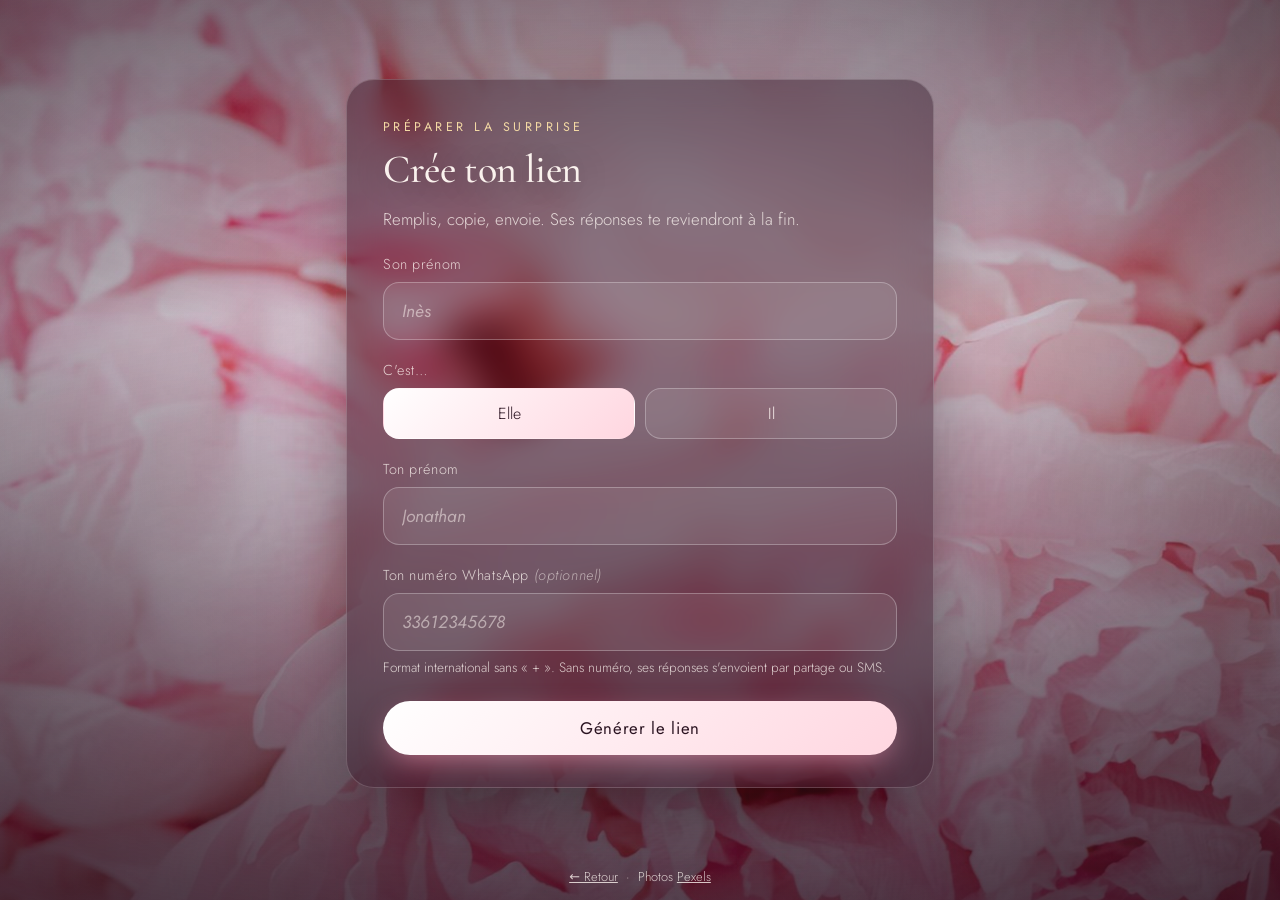
<file: creer.html>
<!doctype html>
<html lang="fr">
<head>
  <meta charset="utf-8">
  <meta name="viewport" content="width=device-width, initial-scale=1, viewport-fit=cover">
  <meta name="theme-color" content="#2a1220">
  <title>Créer ton lien 🌹</title>
  <link rel="preconnect" href="https://fonts.googleapis.com">
  <link rel="preconnect" href="https://fonts.gstatic.com" crossorigin>
  <link href="https://fonts.googleapis.com/css2?family=Cormorant+Garamond:ital,wght@0,500;0,600;1,400;1,500;1,600&family=Jost:wght@300;400;500&display=swap" rel="stylesheet">
  <link rel="stylesheet" href="css/style.css">
</head>
<body>
  <div class="backdrop" aria-hidden="true">
    <div class="bg-layer show" style="background-image:url('img/bg-peonies.jpg')"></div>
    <div class="veil"></div>
  </div>
  <div class="petals" aria-hidden="true"></div>

  <main class="stage">
    <section class="screen active">
      <div class="card">
        <p class="eyebrow">Préparer la surprise</p>
        <h1 class="display small">Crée ton lien</h1>
        <p class="soft" style="margin-left:0">Remplis, copie, envoie. Ses réponses te reviendront à la fin.</p>

        <form id="create-form" autocomplete="off">
          <label class="label" for="pour">Son prénom</label>
          <input class="field" id="pour" type="text" maxlength="30" placeholder="Inès" required>

          <span class="label">C'est…</span>
          <div class="seg" role="radiogroup" aria-label="Accords">
            <label><input type="radio" name="g" value="f" checked><span>Elle</span></label>
            <label><input type="radio" name="g" value="m"><span>Il</span></label>
          </div>

          <label class="label" for="de">Ton prénom</label>
          <input class="field" id="de" type="text" maxlength="30" placeholder="Jonathan" required>

          <label class="label" for="tel">Ton numéro WhatsApp <span>(optionnel)</span></label>
          <input class="field" id="tel" type="tel" maxlength="20" placeholder="33612345678">
          <p class="note-small">Format international sans « + ». Sans numéro, ses réponses s'envoient par partage ou SMS.</p>

          <button class="btn primary full" type="submit" style="margin-top:24px">Générer le lien</button>
        </form>

        <div class="result-link" id="result" hidden>
          <input class="field" id="link" type="text" readonly aria-label="Lien généré" style="font-size:0.9rem">
          <div class="row">
            <button class="btn primary" id="copy" type="button">Copier</button>
            <a class="btn glass" id="preview" target="_blank" rel="noopener">Tester</a>
          </div>
          <p class="feedback" id="copy-feedback" aria-live="polite"></p>
        </div>
      </div>
    </section>
  </main>

  <footer class="footer"><a href="index.html">← Retour</a><span>·</span><span>Photos <a href="https://www.pexels.com" target="_blank" rel="noopener">Pexels</a></span></footer>
  <script src="js/creer.js"></script>
</body>
</html>
</file>
<file: css/style.css>
/* =========================================================
   Une parenthèse romantique — photos plein écran, verre dépoli,
   typographie élégante, animations lentes.
   ========================================================= */
:root {
  --cream: #fff8f3;
  --blush: #ffd6e0;
  --rose: #e0527f;
  --rose-deep: #b8325f;
  --gold: #f3d9a4;
  --ink: #2a1220;
  --text: rgba(255, 248, 243, 0.96);
  --text-soft: rgba(255, 248, 243, 0.78);
  --glass: rgba(255, 255, 255, 0.12);
  --glass-strong: rgba(42, 18, 32, 0.42);
  --line: rgba(255, 255, 255, 0.28);
  --serif: "Cormorant Garamond", Georgia, serif;
  --sans: "Jost", system-ui, sans-serif;
  --safe-b: env(safe-area-inset-bottom, 0px);
}

* { box-sizing: border-box; }
html, body { margin: 0; min-height: 100%; }

body {
  font-family: var(--sans);
  font-weight: 300;
  color: var(--text);
  background: var(--ink);
  min-height: 100vh;
  min-height: 100dvh;
  display: flex;
  flex-direction: column;
  overflow-x: hidden;
  -webkit-font-smoothing: antialiased;
}

/* ---------- Photo de fond ---------- */
.backdrop { position: fixed; inset: 0; z-index: 0; overflow: hidden; background: var(--ink); }
.bg-layer {
  position: absolute; inset: -4%;
  background-size: cover; background-position: center;
  opacity: 0;
  transition: opacity 1.6s ease;
  will-change: opacity, transform;
}
.bg-layer.show { opacity: 1; animation: drift 24s ease-in-out infinite alternate; }
@keyframes drift {
  from { transform: scale(1) translate(0, 0); }
  to   { transform: scale(1.08) translate(-1.5%, -1%); }
}
.veil {
  position: absolute; inset: 0;
  background:
    linear-gradient(180deg, rgba(42, 18, 32, 0.35) 0%, rgba(42, 18, 32, 0.15) 35%, rgba(42, 18, 32, 0.7) 100%),
    radial-gradient(ellipse at center, transparent 40%, rgba(20, 6, 14, 0.45) 100%);
}

/* ---------- Pétales ---------- */
.petals { position: fixed; inset: 0; z-index: 1; pointer-events: none; overflow: hidden; }
.petals i {
  position: absolute; top: -30px;
  width: var(--s, 14px); height: calc(var(--s, 14px) * 0.8);
  background: radial-gradient(circle at 30% 30%, #ffe3ea, #f7a1b8 70%);
  border-radius: 80% 0 80% 0;
  opacity: 0.75;
  animation: fall var(--d, 14s) linear var(--delay, 0s) infinite;
  filter: drop-shadow(0 2px 3px rgba(0, 0, 0, 0.15));
}
@keyframes fall {
  0%   { transform: translate(0, -5vh) rotate(0deg); opacity: 0; }
  10%  { opacity: 0.8; }
  50%  { transform: translate(var(--x, 40px), 50vh) rotate(200deg); }
  100% { transform: translate(calc(var(--x, 40px) * -0.5), 108vh) rotate(420deg); opacity: 0; }
}

/* ---------- Fil du haut ---------- */
.top {
  position: relative; z-index: 3;
  width: 100%; max-width: 620px; margin: 0 auto;
  padding: 18px 20px 0;
  text-align: center;
}
.top[hidden] { display: none; }
.top-chapter { font-family: var(--serif); font-style: italic; font-size: 1.05rem; color: var(--text-soft); letter-spacing: 0.02em; }
.thread { position: relative; height: 2px; margin-top: 10px; background: rgba(255, 255, 255, 0.2); border-radius: 2px; }
.thread span {
  position: absolute; left: 0; top: 0; bottom: 0; width: 0;
  background: linear-gradient(90deg, var(--blush), var(--rose));
  border-radius: 2px;
  transition: width 0.9s ease;
}
.thread span::after {
  content: "♥"; position: absolute; right: -6px; top: 50%;
  transform: translateY(-52%); font-size: 12px; color: var(--blush);
  text-shadow: 0 0 8px rgba(255, 180, 200, 0.9);
}

/* ---------- Scène ---------- */
.stage {
  position: relative; z-index: 2;
  flex: 1;
  width: 100%; max-width: 620px;
  margin: 0 auto;
  padding: 20px 16px calc(20px + var(--safe-b));
  display: flex; flex-direction: column;
}
.screen { display: none; flex: 1; flex-direction: column; justify-content: center; }
.screen.active { display: flex; animation: rise 0.9s cubic-bezier(.2, .7, .2, 1); }
@keyframes rise { from { opacity: 0; transform: translateY(18px); filter: blur(4px); } to { opacity: 1; transform: none; filter: none; } }

/* ---------- Typographie ---------- */
.display {
  font-family: var(--serif);
  font-weight: 500;
  font-size: clamp(2.3rem, 9vw, 3.6rem);
  line-height: 1.05;
  margin: 0;
  letter-spacing: -0.01em;
  text-shadow: 0 2px 30px rgba(0, 0, 0, 0.35);
}
.display.small { font-size: clamp(1.9rem, 7vw, 2.5rem); }
.display.big { font-size: clamp(2.6rem, 11vw, 4.2rem); font-style: italic; }
.eyebrow {
  margin: 0 0 12px;
  font-size: 0.78rem; font-weight: 400;
  letter-spacing: 0.28em; text-transform: uppercase;
  color: var(--gold);
}
.soft { color: var(--text-soft); font-size: 1.05rem; line-height: 1.65; margin: 16px auto 0; max-width: 440px; }
.quote { font-family: var(--serif); font-style: italic; font-size: clamp(1.25rem, 5vw, 1.6rem); line-height: 1.4; color: var(--text-soft); margin: 18px auto 34px; max-width: 460px; }
.numeral { font-family: var(--serif); font-size: 1.3rem; letter-spacing: 0.3em; color: var(--gold); margin: 0 0 6px; }
.numeral::before, .numeral::after { content: ""; display: inline-block; width: 34px; height: 1px; background: var(--gold); opacity: 0.6; vertical-align: middle; margin: 0 14px; }
.tiny { font-size: 0.82rem; color: var(--text-soft); margin: 18px 0 0; letter-spacing: 0.02em; }
.feedback { min-height: 1.4em; margin: 12px 0; color: var(--blush); font-weight: 400; text-align: center; }

/* ---------- Héros (écrans centrés) ---------- */
.hero { text-align: center; display: flex; flex-direction: column; align-items: center; padding: 10px 4px; }
.hero .btn { margin-top: 26px; }
.avatar { width: 104px; height: 104px; border-radius: 50%; object-fit: cover; border: 2px solid rgba(255, 255, 255, 0.85); box-shadow: 0 10px 40px rgba(0, 0, 0, 0.35); margin-bottom: 20px; }
.name-form { width: 100%; max-width: 320px; margin-top: 22px; }
.name-form[hidden] { display: none; }

/* ---------- Carte en verre ---------- */
.card {
  position: relative;
  background: var(--glass-strong);
  backdrop-filter: blur(18px) saturate(1.2);
  -webkit-backdrop-filter: blur(18px) saturate(1.2);
  border: 1px solid rgba(255, 255, 255, 0.18);
  border-radius: 28px;
  padding: 28px 22px 24px;
  box-shadow: 0 30px 80px -30px rgba(0, 0, 0, 0.6);
  min-height: 340px;
}
.card.center { text-align: center; }
.q-title {
  font-family: var(--serif);
  font-weight: 500;
  font-size: clamp(1.65rem, 6.4vw, 2.2rem);
  line-height: 1.15;
  margin: 0;
}
.hint { margin: 10px 0 0; color: var(--text-soft); font-size: 0.92rem; min-height: 1.2em; }
.q-body { transition: opacity 0.4s ease, transform 0.4s ease; }
.q-body.away { opacity: 0; transform: translateY(-8px); pointer-events: none; }

/* ---------- Boutons ---------- */
.btn {
  display: inline-flex; align-items: center; justify-content: center; gap: 10px;
  font: inherit; font-weight: 400; font-size: 1.05rem; letter-spacing: 0.04em;
  border: 0; border-radius: 999px;
  padding: 15px 34px;
  cursor: pointer; text-decoration: none;
  transition: transform 0.25s ease, box-shadow 0.25s ease, background 0.3s ease, opacity 0.3s;
  -webkit-tap-highlight-color: transparent;
  touch-action: manipulation;
}
.btn:active { transform: scale(0.97); }
.btn.primary {
  color: var(--ink);
  background: linear-gradient(135deg, #fff, var(--blush));
  box-shadow: 0 10px 30px -8px rgba(255, 170, 195, 0.65);
}
.btn.primary:hover { box-shadow: 0 14px 38px -8px rgba(255, 170, 195, 0.9); transform: translateY(-1px); }
.btn.glass { color: var(--text); background: var(--glass); border: 1px solid var(--line); backdrop-filter: blur(10px); -webkit-backdrop-filter: blur(10px); }
.btn.full { width: 100%; }
.btn.link { background: none; color: var(--text-soft); padding: 12px; margin-top: 8px; text-decoration: underline; text-underline-offset: 4px; font-size: 0.95rem; }
.btn:disabled { opacity: 0.45; cursor: default; box-shadow: none; transform: none; }
.btn:focus-visible, .opt:focus-visible, .photo:focus-visible, .field:focus-visible { outline: 2px solid var(--gold); outline-offset: 3px; }

/* ---------- Réponses : cartes photo ---------- */
.answers { margin-top: 22px; }
.answers.photos { display: grid; grid-template-columns: 1fr 1fr; gap: 12px; }
.photo {
  position: relative;
  aspect-ratio: 4 / 5;
  border: 0; padding: 0;
  border-radius: 20px; overflow: hidden;
  cursor: pointer;
  background: #3a1a2a center / cover no-repeat;
  box-shadow: 0 12px 30px -14px rgba(0, 0, 0, 0.7);
  transition: transform 0.4s cubic-bezier(.2, .8, .2, 1), box-shadow 0.4s, opacity 0.5s, filter 0.5s;
  -webkit-tap-highlight-color: transparent;
}
.photo::after {
  content: ""; position: absolute; inset: 0;
  background: linear-gradient(180deg, transparent 45%, rgba(30, 10, 22, 0.85));
}
.photo span {
  position: absolute; left: 12px; right: 12px; bottom: 12px; z-index: 1;
  font-family: var(--serif); font-size: clamp(1.1rem, 4.4vw, 1.35rem); font-weight: 600;
  color: #fff; text-align: left; line-height: 1.1;
  text-shadow: 0 2px 10px rgba(0, 0, 0, 0.5);
}
.photo:hover { transform: translateY(-3px) scale(1.01); }
.photo.chosen { transform: scale(1.03); box-shadow: 0 0 0 3px var(--blush), 0 20px 40px -12px rgba(255, 150, 180, 0.6); }
.photo.chosen::before {
  content: "♥"; position: absolute; top: 10px; right: 10px; z-index: 2;
  width: 32px; height: 32px; border-radius: 50%;
  display: grid; place-items: center;
  background: var(--cream); color: var(--rose); font-size: 16px;
  animation: pop 0.5s cubic-bezier(.2, 1.6, .4, 1);
}
.photo.faded { opacity: 0.35; filter: grayscale(0.5) blur(1px); }
@keyframes pop { from { transform: scale(0); } to { transform: scale(1); } }

/* ---------- Réponses : bulles ---------- */
.answers.pills { display: flex; flex-direction: column; gap: 10px; }
.answers.pills.wrap { flex-direction: row; flex-wrap: wrap; }
.opt {
  display: flex; align-items: center; gap: 12px;
  width: 100%;
  font: inherit; font-size: 1.05rem; font-weight: 400; text-align: left;
  color: var(--text);
  background: rgba(255, 255, 255, 0.1);
  border: 1px solid var(--line);
  border-radius: 18px;
  padding: 14px 18px;
  cursor: pointer;
  transition: background 0.3s, border-color 0.3s, transform 0.25s, opacity 0.4s;
  -webkit-tap-highlight-color: transparent;
}
.answers.pills.wrap .opt { width: auto; border-radius: 999px; padding: 11px 18px; }
.opt .e { font-size: 1.25rem; line-height: 1; }
.opt:hover { background: rgba(255, 255, 255, 0.18); }
.opt.chosen, .opt[aria-pressed="true"] {
  background: linear-gradient(135deg, rgba(255, 255, 255, 0.95), var(--blush));
  color: var(--ink); border-color: transparent;
}
.opt.faded { opacity: 0.35; }

/* ---------- Champs ---------- */
.extra { margin-top: 18px; display: flex; flex-direction: column; gap: 12px; }
.field {
  width: 100%;
  font: inherit; font-size: 1.1rem; font-weight: 400;
  color: var(--text);
  background: rgba(255, 255, 255, 0.08);
  border: 1px solid var(--line);
  border-radius: 16px;
  padding: 15px 18px;
  transition: border-color 0.3s, background 0.3s;
}
.field::placeholder { color: rgba(255, 248, 243, 0.5); font-style: italic; }
.field:focus { outline: none; border-color: var(--blush); background: rgba(255, 255, 255, 0.14); }
textarea.field { resize: vertical; min-height: 64px; }
input[type="date"].field { color-scheme: dark; }
.label { display: block; margin: 20px 0 8px; font-size: 0.9rem; color: var(--text-soft); letter-spacing: 0.04em; }
.label span { opacity: 0.7; font-style: italic; }
.shake { animation: shake 0.45s; }
@keyframes shake { 20%, 60% { transform: translateX(-7px); } 40%, 80% { transform: translateX(7px); } }

/* ---------- Curseur ---------- */
.scale { text-align: center; padding: 8px 4px 4px; }
.scale-e { font-size: 2.4rem; line-height: 1; display: block; transition: transform 0.3s; }
.scale-v { font-family: var(--serif); font-size: clamp(3rem, 14vw, 4rem); font-weight: 500; line-height: 1; margin-top: 8px; }
.scale-t { font-family: var(--serif); font-style: italic; font-size: 1.2rem; color: var(--text-soft); margin: 8px 0 20px; min-height: 1.4em; }
input[type="range"] {
  -webkit-appearance: none; appearance: none;
  width: 100%; height: 4px; border-radius: 4px;
  background: linear-gradient(90deg, var(--blush) var(--p, 50%), rgba(255, 255, 255, 0.25) var(--p, 50%));
  outline: none;
}
input[type="range"]::-webkit-slider-thumb {
  -webkit-appearance: none; width: 30px; height: 30px; border-radius: 50%;
  background: var(--cream); border: 0;
  box-shadow: 0 0 0 6px rgba(255, 200, 215, 0.25), 0 4px 14px rgba(0, 0, 0, 0.35);
  cursor: grab;
}
input[type="range"]::-moz-range-thumb { width: 28px; height: 28px; border-radius: 50%; background: var(--cream); border: 0; box-shadow: 0 0 0 6px rgba(255, 200, 215, 0.25); cursor: grab; }

/* ---------- Petit mot (réaction) ---------- */
.whisper {
  position: absolute; inset: 0;
  display: flex; flex-direction: column; align-items: center; justify-content: center;
  text-align: center; padding: 28px;
  animation: fadein 0.6s ease;
}
.whisper[hidden] { display: none; }
@keyframes fadein { from { opacity: 0; } to { opacity: 1; } }
.w-heart { font-size: 2.6rem; color: var(--blush); animation: beat 1.6s ease-in-out infinite; text-shadow: 0 0 24px rgba(255, 170, 200, 0.8); }
.w-text { font-family: var(--serif); font-style: italic; font-size: clamp(1.5rem, 6vw, 2rem); line-height: 1.3; margin: 16px 0 28px; max-width: 440px; overflow-wrap: anywhere; }
@keyframes beat { 0%, 100% { transform: scale(1); } 15% { transform: scale(1.18); } 30% { transform: scale(1); } 45% { transform: scale(1.1); } }

/* ---------- Verdict ---------- */
.meter { position: relative; width: min(200px, 56vw); margin: 6px auto 18px; }
.meter svg { width: 100%; display: block; overflow: visible; }
.h-outline { fill: rgba(255, 255, 255, 0.08); stroke: rgba(255, 255, 255, 0.5); stroke-width: 1.5; }
#h-fill { transform: translateY(110px); transition: transform 2.6s cubic-bezier(.3, .7, .2, 1); }
.m-num { position: absolute; inset: 0 0 12% 0; display: flex; align-items: center; justify-content: center; gap: 2px; font-family: var(--serif); font-size: clamp(2.4rem, 11vw, 3.2rem); font-weight: 600; color: #fff; text-shadow: 0 2px 16px rgba(120, 20, 60, 0.6); }
.memories { list-style: none; padding: 0; margin: 22px 0 24px; display: grid; gap: 10px; text-align: left; }
.memories li { background: rgba(255, 255, 255, 0.08); border: 1px solid rgba(255, 255, 255, 0.12); border-radius: 16px; padding: 12px 16px; line-height: 1.5; }
.memories b { display: block; font-weight: 400; font-size: 0.75rem; letter-spacing: 0.18em; text-transform: uppercase; color: var(--gold); margin-bottom: 2px; }
.verdict-hide { opacity: 0; transform: translateY(8px); }
.verdict-show { opacity: 1; transform: none; transition: all 0.9s ease; }

/* ---------- Oui / Non ---------- */
.ask-row { display: flex; gap: 16px; align-items: center; justify-content: center; flex-wrap: wrap; margin-top: 30px; min-height: 110px; }
.btn.yes { font-size: 1.25rem; padding: 18px 46px; position: relative; z-index: 3; transition: transform 0.35s cubic-bezier(.2, 1.4, .4, 1), box-shadow 0.3s; }
.btn.no { white-space: nowrap; max-width: calc(100vw - 32px); }
/* Une fois qu'il fuit, il est rattaché au <body> et parcourt tout l'écran */
.btn.no.runaway { position: fixed; z-index: 30; margin: 0; transition: left 0.35s cubic-bezier(.3, 1.2, .5, 1), top 0.35s cubic-bezier(.3, 1.2, .5, 1); }

/* ---------- Invitation finale ---------- */
.invite {
  margin: 22px 0 20px;
  padding: 22px 20px;
  background: linear-gradient(160deg, rgba(255, 248, 243, 0.96), rgba(255, 220, 230, 0.92));
  color: var(--ink);
  border-radius: 20px;
  text-align: center;
  box-shadow: 0 20px 50px -20px rgba(0, 0, 0, 0.6);
}
.invite .i-k { font-size: 0.72rem; letter-spacing: 0.25em; text-transform: uppercase; color: var(--rose-deep); }
.invite .i-v { font-family: var(--serif); font-size: 1.5rem; font-weight: 600; margin: 2px 0 12px; }
.invite .i-v:last-child { margin-bottom: 0; }
.invite .i-note { font-family: var(--serif); font-style: italic; font-size: 1.2rem; color: #6d3b52; border-top: 1px solid rgba(184, 50, 95, 0.2); padding-top: 12px; margin-top: 6px; }
.recap { margin-top: 16px; text-align: left; border-top: 1px solid rgba(255, 255, 255, 0.15); padding-top: 12px; }
.recap summary { cursor: pointer; color: var(--text-soft); font-size: 0.95rem; text-align: center; }
.recap ul { list-style: none; padding: 0; margin: 14px 0 0; display: grid; gap: 8px; font-size: 0.95rem; }
.recap b { display: block; font-weight: 400; font-size: 0.72rem; letter-spacing: 0.16em; text-transform: uppercase; color: var(--gold); }

/* ---------- Page « créer » ---------- */
.seg { display: grid; grid-template-columns: 1fr 1fr; gap: 10px; }
.seg label { cursor: pointer; }
.seg input { position: absolute; opacity: 0; pointer-events: none; }
.seg span { display: block; text-align: center; padding: 13px; border-radius: 16px; background: rgba(255, 255, 255, 0.08); border: 1px solid var(--line); transition: all 0.3s; }
.seg input:checked + span { background: linear-gradient(135deg, #fff, var(--blush)); color: var(--ink); border-color: transparent; }
.seg input:focus-visible + span { outline: 2px solid var(--gold); outline-offset: 3px; }
.note-small { color: var(--text-soft); font-size: 0.85rem; margin: 6px 0 0; }
.result-link[hidden] { display: none; }
.result-link { margin-top: 22px; }
.result-link .row { display: flex; gap: 10px; margin-top: 12px; }
.result-link .row .btn { flex: 1; padding-left: 16px; padding-right: 16px; }

/* ---------- Footer & confettis ---------- */
.footer { position: relative; z-index: 2; text-align: center; padding: 0 16px calc(14px + var(--safe-b)); font-size: 0.8rem; color: var(--text-soft); display: flex; gap: 8px; justify-content: center; flex-wrap: wrap; }
.footer[hidden] { display: none; }
.footer a { color: var(--text-soft); }
#confetti { position: fixed; inset: 0; width: 100%; height: 100%; pointer-events: none; z-index: 40; }

/* ---------- Grand écran ---------- */
@media (min-width: 700px) {
  .card { padding: 38px 36px 32px; }
  .answers.photos { gap: 16px; }
}
@media (max-height: 700px) {
  .photo { aspect-ratio: 1 / 1; }
}

@media (prefers-reduced-motion: reduce) {
  *, *::before, *::after { animation: none !important; transition: none !important; }
  .bg-layer.show { opacity: 1; }
}

/* Lisibilité sur les photos claires */
.soft, .quote, .hint, .eyebrow, .top-chapter, .tiny, .feedback { text-shadow: 0 1px 14px rgba(20, 6, 14, 0.55); }
.card .soft, .card .hint, .card .eyebrow { text-shadow: none; }
</file>
